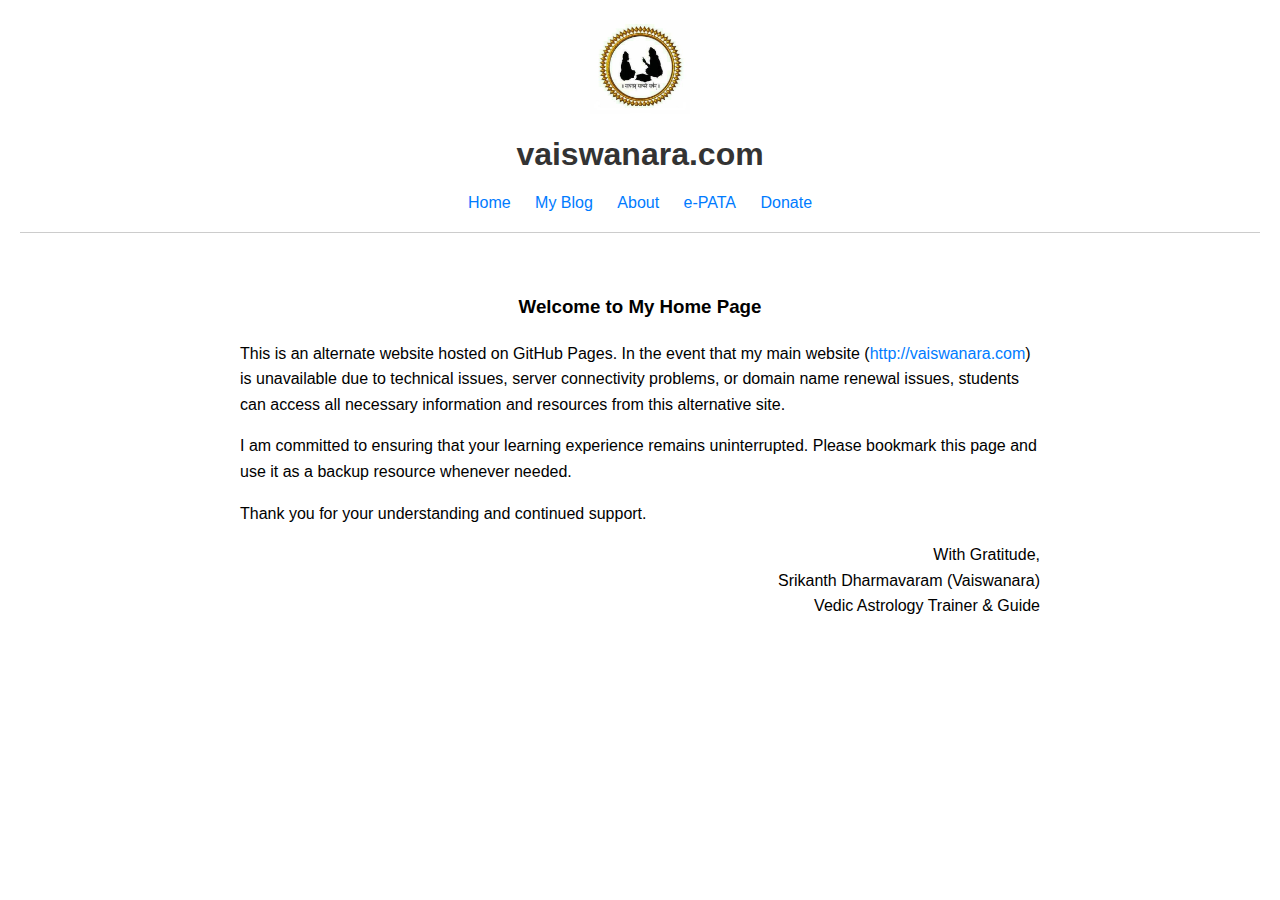
<file: index.html>
<!DOCTYPE html>
<html lang="en">
<head>
    <!-- ...existing code... -->
    <link rel="stylesheet" href="style.css">
    <script src="script.js"></script>
    <style>
        .logo {
            display: block;
            margin: 0 auto;
            width: 100px; /* Set the width of the logo */
            height: auto; /* Maintain aspect ratio */
        }
        .site-title {
            text-align: center;
            margin-top: 10px;
        }
        .nav-menu {
            text-align: center;
            margin-top: 20px;
        }
        .nav-menu a {
            margin: 0 10px;
            text-decoration: none;
            color: #007BFF;
        }
        .separator {
            border-top: 1px solid #ccc;
            margin: 20px 0;
        }
        .content {
            max-width: 800px;
            margin: 0 auto;
            padding: 20px;
            line-height: 1.6;
        }
        @media (max-width: 600px) {
            .logo {
                width: 50px; /* Adjust the width for smaller screens */
            }
            .nav-menu a {
                display: block;
                margin: 5px 0;
            }
            .content {
                padding: 10px;
            }
        }
    </style>
</head>
<body>
    <img src="logo.jpeg" alt="Logo" class="logo">
    <div class="site-title">
        <h1>vaiswanara.com</h1>
    </div>
    <div class="nav-menu">
        <a href="index.html">Home</a>
        <a href="blog.html">My Blog</a>
        <a href="about.html">About</a>
        <a href="epata.html">e-PATA</a>
        <a href="donate.html">Donate</a>
    </div>
    <div class="separator"></div>

    <div class="content">
        <h3><center>Welcome to My Home Page</center></h3>
        <p>This is an alternate website hosted on GitHub Pages. In the event that my main website (<a href="http://vaiswanara.com">http://vaiswanara.com</a>) is unavailable due to technical issues, server connectivity problems, or domain name renewal issues, students can access all necessary information and resources from this alternative site.</p>
        <p>I am committed to ensuring that your learning experience remains uninterrupted. Please bookmark this page and use it as a backup resource whenever needed.</p>
        <p>Thank you for your understanding and continued support.</p>
        <p style="text-align: right;">With Gratitude,<br>
        Srikanth Dharmavaram (Vaiswanara)<br>
        Vedic Astrology Trainer & Guide</p>
    </div>

    <!-- Add your content here -->
    <!-- ...existing code... -->
</body>
</html>
</file>
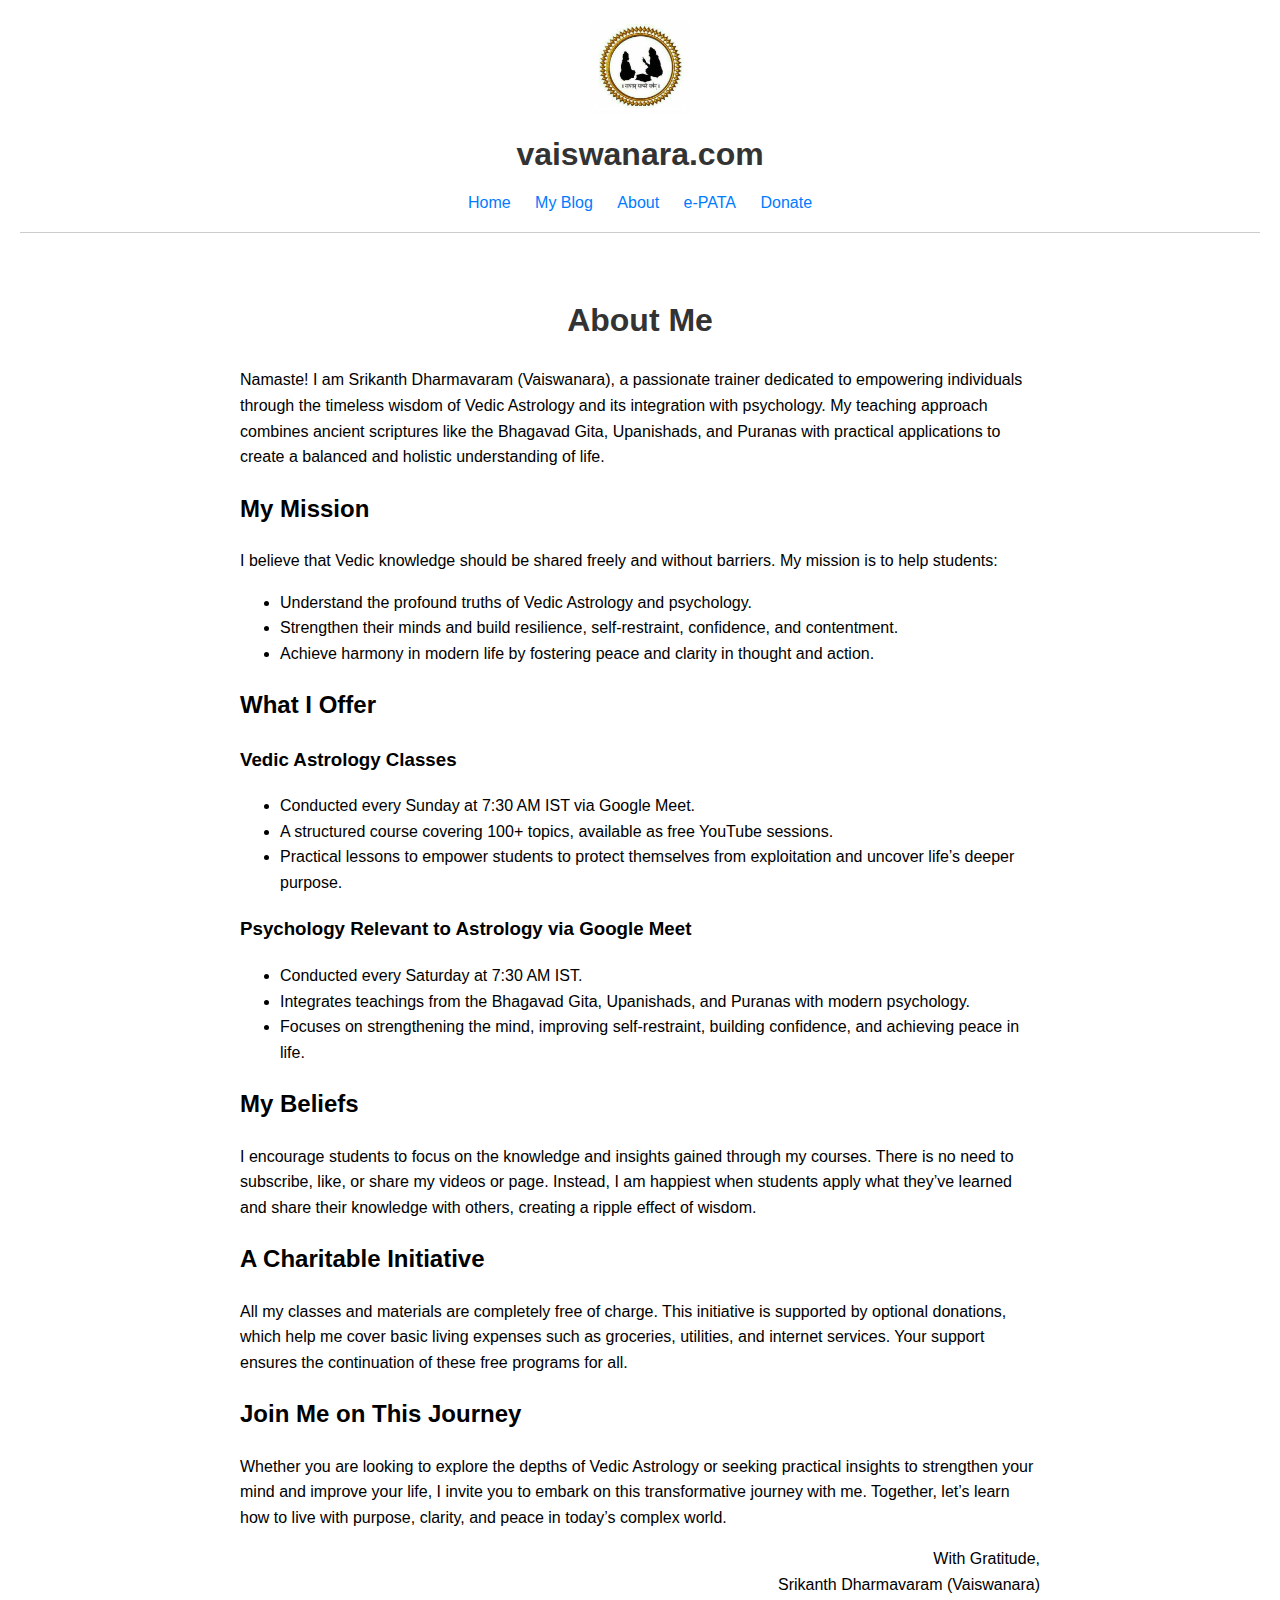
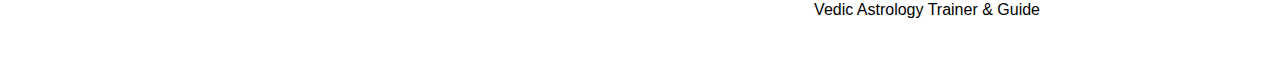
<file: about.html>
<!DOCTYPE html>
<html lang="en">
<head>
    <!-- ...existing code... -->
    <link rel="stylesheet" href="style.css">
    <script src="script.js"></script>
    <style>
        .logo {
            display: block;
            margin: 0 auto;
            width: 100px; /* Set the width of the logo */
            height: auto; /* Maintain aspect ratio */
        }
        .site-title {
            text-align: center;
            margin-top: 10px;
        }
        .nav-menu {
            text-align: center;
            margin-top: 20px;
        }
        .nav-menu a {
            margin: 0 10px;
            text-decoration: none;
            color: #007BFF;
        }
        .separator {
            border-top: 1px solid #ccc;
            margin: 20px 0;
        }
        .content {
            max-width: 800px;
            margin: 0 auto;
            padding: 20px;
            line-height: 1.6;
        }
        @media (max-width: 600px) {
            .logo {
                width: 50px; /* Adjust the width for smaller screens */
            }
            .nav-menu a {
                display: block;
                margin: 5px 0;
            }
            .content {
                padding: 10px;
            }
        }
    </style>
</head>
<body>
    <img src="logo.jpeg" alt="Logo" class="logo">
    <div class="site-title">
        <h1>vaiswanara.com</h1>
    </div>
    <div class="nav-menu">
        <a href="index.html">Home</a>
        <a href="blog.html">My Blog</a>
        <a href="about.html">About</a>
        <a href="epata.html">e-PATA</a>
        <a href="donate.html">Donate</a>
    </div>
    <div class="separator"></div>

    <div class="content">
        <h1>About Me</h1>
        <p>Namaste! I am Srikanth Dharmavaram (Vaiswanara), a passionate trainer dedicated to empowering individuals through the timeless wisdom of Vedic Astrology and its integration with psychology. My teaching approach combines ancient scriptures like the Bhagavad Gita, Upanishads, and Puranas with practical applications to create a balanced and holistic understanding of life.</p>

        <h2>My Mission</h2>
        <p>I believe that Vedic knowledge should be shared freely and without barriers. My mission is to help students:</p>
        <ul>
            <li>Understand the profound truths of Vedic Astrology and psychology.</li>
            <li>Strengthen their minds and build resilience, self-restraint, confidence, and contentment.</li>
            <li>Achieve harmony in modern life by fostering peace and clarity in thought and action.</li>
        </ul>

        <h2>What I Offer</h2>
        <h3>Vedic Astrology Classes</h3>
        <ul>
            <li>Conducted every Sunday at 7:30 AM IST via Google Meet.</li>
            <li>A structured course covering 100+ topics, available as free YouTube sessions.</li>
            <li>Practical lessons to empower students to protect themselves from exploitation and uncover life’s deeper purpose.</li>
        </ul>

        <h3>Psychology Relevant to Astrology via Google Meet</h3>
        <ul>
            <li>Conducted every Saturday at 7:30 AM IST.</li>
            <li>Integrates teachings from the Bhagavad Gita, Upanishads, and Puranas with modern psychology.</li>
            <li>Focuses on strengthening the mind, improving self-restraint, building confidence, and achieving peace in life.</li>
        </ul>

        <h2>My Beliefs</h2>
        <p>I encourage students to focus on the knowledge and insights gained through my courses. There is no need to subscribe, like, or share my videos or page. Instead, I am happiest when students apply what they’ve learned and share their knowledge with others, creating a ripple effect of wisdom.</p>

        <h2>A Charitable Initiative</h2>
        <p>All my classes and materials are completely free of charge. This initiative is supported by optional donations, which help me cover basic living expenses such as groceries, utilities, and internet services. Your support ensures the continuation of these free programs for all.</p>

        <h2>Join Me on This Journey</h2>
        <p>Whether you are looking to explore the depths of Vedic Astrology or seeking practical insights to strengthen your mind and improve your life, I invite you to embark on this transformative journey with me. Together, let’s learn how to live with purpose, clarity, and peace in today’s complex world.</p>

        <p style="text-align: right;">With Gratitude,<br>
            Srikanth Dharmavaram (Vaiswanara)<br>
            Vedic Astrology Trainer & Guide</p>
    </div>

    <!-- ...existing code... -->
</body>
</html>
</file>
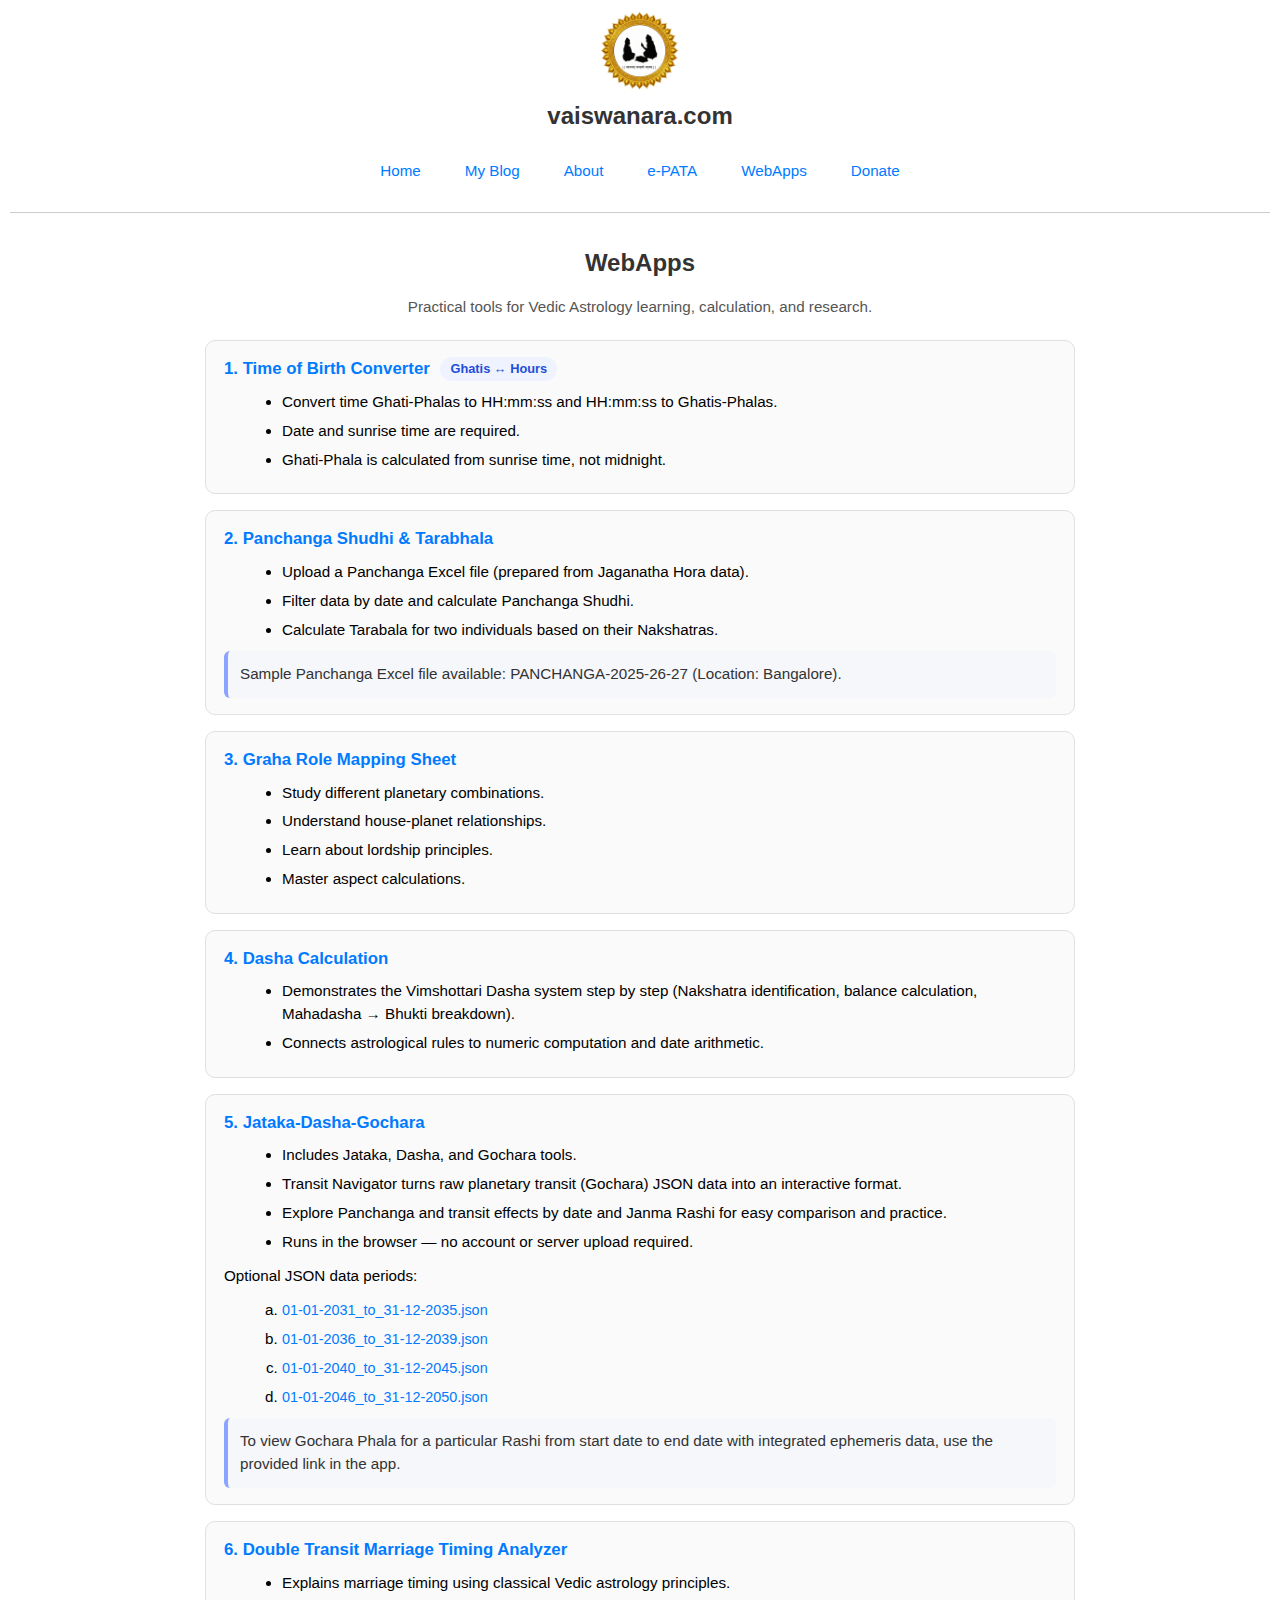
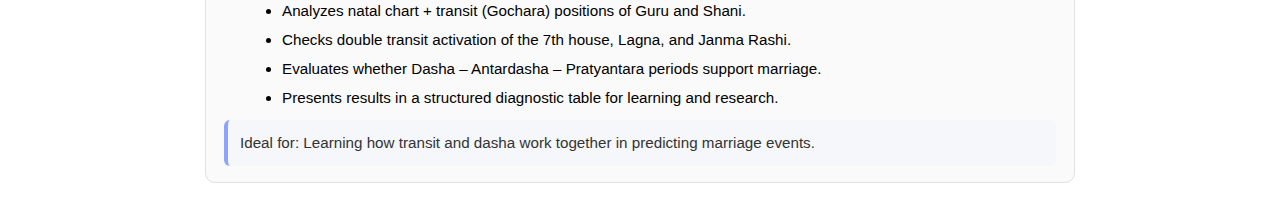
<file: app.html>
<!DOCTYPE html>
<html lang="en">
<head>
    <meta charset="UTF-8">
    <meta name="viewport" content="width=device-width, initial-scale=1.0, maximum-scale=5.0, user-scalable=yes">
    <title>WebApps - vaiswanara.com</title>
    <link rel="stylesheet" href="style.css">
    <script src="script.js"></script>
    <style>
        * {
            box-sizing: border-box;
            -webkit-tap-highlight-color: transparent;
        }
        body {
            font-family: Arial, sans-serif;
            background-color: #ffffff;
            margin: 0;
            padding: 10px;
            min-height: 100vh;
            -webkit-text-size-adjust: 100%;
        }
        .logo {
            display: block;
            margin: 0 auto;
            width: 80px;
            height: auto;
            max-width: 100%;
        }
        .site-title {
            text-align: center;
            margin-top: 10px;
        }
        .site-title h1 {
            font-size: 1.5rem;
            margin: 0;
            color: #333;
        }
        .nav-menu {
            text-align: center;
            margin-top: 15px;
            display: flex;
            flex-wrap: wrap;
            justify-content: center;
            gap: 8px;
        }
        .nav-menu a {
            margin: 4px 6px;
            text-decoration: none;
            color: #007BFF;
            font-size: 0.95rem;
            padding: 8px 12px;
            border-radius: 6px;
            min-height: 44px;
            display: inline-flex;
            align-items: center;
            touch-action: manipulation;
        }
        .nav-menu a:active {
            background-color: #e3f2fd;
        }
        .separator {
            border-top: 1px solid #ccc;
            margin: 15px 0;
        }
        .content {
            max-width: 900px;
            margin: 0 auto;
            padding: 15px;
            line-height: 1.7;
            font-size: 1rem;
        }
        .page-intro {
            text-align: center;
            margin-bottom: 20px;
        }
        .page-intro h1 {
            font-size: 1.5rem;
            margin: 0 0 10px 0;
            color: #333;
        }
        .page-intro p {
            margin: 6px 0 0 0;
            color: #555;
            font-size: 0.95rem;
        }
        .apps-grid {
            display: grid;
            grid-template-columns: 1fr;
            gap: 16px;
        }
        .app-card {
            border: 1px solid #e0e0e0;
            border-radius: 10px;
            padding: 16px 18px;
            background: #fafafa;
        }
        .app-card h2 {
            margin: 0 0 8px 0;
            font-size: 1.05rem;
            color: #222;
            line-height: 1.4;
        }
        .app-card h2 a {
            color: #007bff;
            text-decoration: none;
            word-break: break-all;
        }
        .app-card h2 a:active {
            color: #0056b3;
        }
        .app-card p {
            margin: 10px 0 0 0;
            font-size: 0.95rem;
        }
        .app-card ul {
            margin: 10px 0 0 18px;
            font-size: 0.95rem;
        }
        .app-card li {
            margin-bottom: 6px;
            line-height: 1.5;
        }
        .pill {
            display: inline-block;
            font-size: 0.8rem;
            padding: 3px 10px;
            border-radius: 999px;
            background: #eef3ff;
            color: #1f4ed8;
            margin-left: 6px;
            vertical-align: middle;
            white-space: nowrap;
        }
        .note {
            margin-top: 12px;
            padding: 12px;
            background: #f5f7fb;
            border-left: 4px solid #8aa4ff;
            border-radius: 6px;
            color: #333;
            font-size: 0.9rem;
            line-height: 1.5;
        }
        .sub-list {
            margin: 10px 0 0 18px;
        }
        .sub-list li {
            list-style-type: lower-alpha;
            margin-bottom: 6px;
        }
        .sub-list a {
            color: #007bff;
            word-break: break-all;
            font-size: 0.9rem;
        }
        /* Mobile optimizations */
        @media (max-width: 480px) {
            body {
                padding: 8px;
            }
            .logo {
                width: 60px;
            }
            .site-title h1 {
                font-size: 1.3rem;
            }
            .nav-menu a {
                font-size: 0.9rem;
                padding: 10px 14px;
                margin: 3px 4px;
            }
            .content {
                padding: 10px;
            }
            .page-intro h1 {
                font-size: 1.35rem;
            }
            .app-card {
                padding: 14px;
            }
            .app-card h2 {
                font-size: 0.95rem;
            }
            .pill {
                font-size: 0.75rem;
                margin-left: 4px;
                margin-top: 4px;
            }
        }
        /* Tablet */
        @media (min-width: 481px) and (max-width: 768px) {
            .logo {
                width: 70px;
            }
            .content {
                padding: 12px;
            }
        }
    </style>
</head>
<body>
    <img src="logo.gif" alt="Logo" class="logo">
    <div class="site-title">
        <h1>vaiswanara.com</h1>
    </div>
    <div class="nav-menu">
        <a href="index.html">Home</a>
        <a href="blog.html">My Blog</a>
        <a href="about.html">About</a>
        <a href="epata.html">e-PATA</a>
        <a href="app.html">WebApps</a>
        <a href="donate.html">Donate</a>
    </div>
    <div class="separator"></div>

    <div class="content">
        <div class="page-intro">
            <h1>WebApps</h1>
            <p>Practical tools for Vedic Astrology learning, calculation, and research.</p>
        </div>

        <div class="apps-grid">
            <section class="app-card">
                <h2><a href="https://vaiswanara.github.io/time" target="_blank" rel="noopener noreferrer">1. Time of Birth Converter</a> <span class="pill">Ghatis &harr; Hours</span></h2>
                <ul>
                    <li>Convert time Ghati-Phalas to HH:mm:ss and HH:mm:ss to Ghatis-Phalas.</li>
                    <li>Date and sunrise time are required.</li>
                    <li>Ghati-Phala is calculated from sunrise time, not midnight.</li>
                </ul>
            </section>

            <section class="app-card">
                <h2><a href="https://vaiswanara.github.io/panchanga/" target="_blank" rel="noopener noreferrer">2. Panchanga Shudhi &amp; Tarabhala</a></h2>
                <ul>
                    <li>Upload a Panchanga Excel file (prepared from Jaganatha Hora data).</li>
                    <li>Filter data by date and calculate Panchanga Shudhi.</li>
                    <li>Calculate Tarabala for two individuals based on their Nakshatras.</li>
                </ul>
                <p class="note">Sample Panchanga Excel file available: PANCHANGA-2025-26-27 (Location: Bangalore).</p>
            </section>

            <section class="app-card">
                <h2><a href="https://vaiswanara.github.io/read_horoscope/" target="_blank" rel="noopener noreferrer">3. Graha Role Mapping Sheet</a></h2>
                <ul>
                    <li>Study different planetary combinations.</li>
                    <li>Understand house-planet relationships.</li>
                    <li>Learn about lordship principles.</li>
                    <li>Master aspect calculations.</li>
                </ul>
            </section>

            <section class="app-card">
                <h2><a href="https://vaiswanara.github.io/dasha/" target="_blank" rel="noopener noreferrer">4. Dasha Calculation</a></h2>
                <ul>
                    <li>Demonstrates the Vimshottari Dasha system step by step (Nakshatra identification, balance calculation, Mahadasha &rarr; Bhukti breakdown).</li>
                    <li>Connects astrological rules to numeric computation and date arithmetic.</li>
                </ul>
            </section>

            <section class="app-card">
                <h2><a href="https://vaiswanara.github.io/jdg/" target="_blank" rel="noopener noreferrer">5. Jataka-Dasha-Gochara</a></h2>
                <ul>
                    <li>Includes Jataka, Dasha, and Gochara tools.</li>
                    <li>Transit Navigator turns raw planetary transit (Gochara) JSON data into an interactive format.</li>
                    <li>Explore Panchanga and transit effects by date and Janma Rashi for easy comparison and practice.</li>
                    <li>Runs in the browser &mdash; no account or server upload required.</li>
                </ul>
                <p>Optional JSON data periods:</p>
                <ul class="sub-list">
                    <li><a href="https://drive.google.com/file/d/1Y-H36eAO9SyEGlK3FCjgvxYiqQjvpd6C/view?usp=drive_link" target="_blank" rel="noopener noreferrer">01-01-2031_to_31-12-2035.json</a></li>
                    <li><a href="https://drive.google.com/file/d/1bdhLl4wxLubY0YAbumhOwmlrzw1vvsGf/view?usp=drive_link" target="_blank" rel="noopener noreferrer">01-01-2036_to_31-12-2039.json</a></li>
                    <li><a href="https://drive.google.com/file/d/1IuSABYO4uB5XJd-lhQVZ23q2AaBEZTfB/view?usp=drive_link" target="_blank" rel="noopener noreferrer">01-01-2040_to_31-12-2045.json</a></li>
                    <li><a href="https://drive.google.com/file/d/1GqpwjTDnHVb9ONqeaastgZL0GU3i3xhG/view?usp=drive_link" target="_blank" rel="noopener noreferrer">01-01-2046_to_31-12-2050.json</a></li>
                </ul>
                <p class="note">To view Gochara Phala for a particular Rashi from start date to end date with integrated ephemeris data, use the provided link in the app.</p>
            </section>

            <section class="app-card">
                <h2><a href="https://vaiswanara.github.io/dt/" target="_blank" rel="noopener noreferrer">6. Double Transit Marriage Timing Analyzer</a></h2>
                <ul>
                    <li>Explains marriage timing using classical Vedic astrology principles.</li>
                    <li>Analyzes natal chart + transit (Gochara) positions of Guru and Shani.</li>
                    <li>Checks double transit activation of the 7th house, Lagna, and Janma Rashi.</li>
                    <li>Evaluates whether Dasha &ndash; Antardasha &ndash; Pratyantara periods support marriage.</li>
                    <li>Presents results in a structured diagnostic table for learning and research.</li>
                </ul>
                <p class="note">Ideal for: Learning how transit and dasha work together in predicting marriage events.</p>
            </section>
        </div>
    </div>
</body>
</html>
</file>
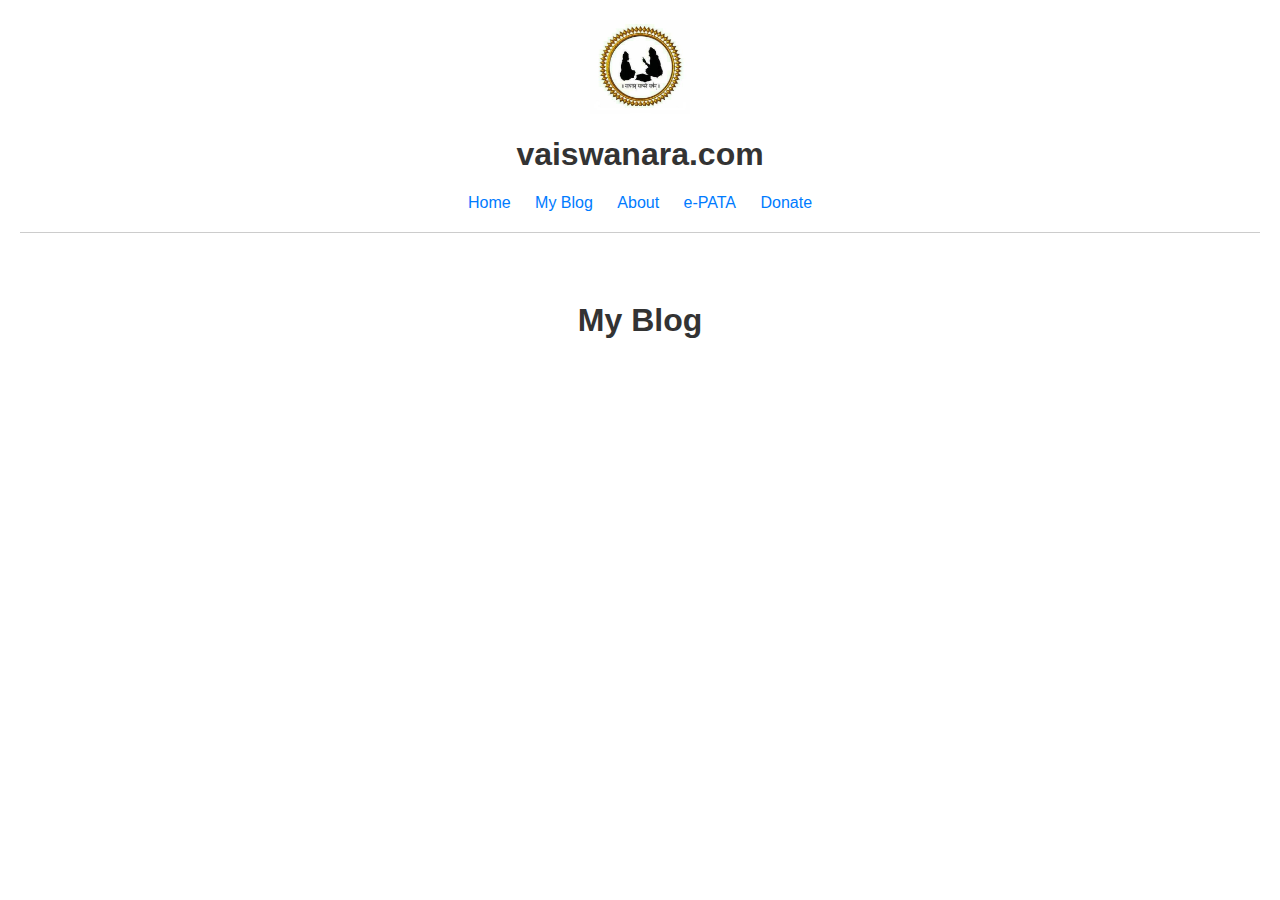
<file: blog.html>
<!DOCTYPE html>
<html lang="en">
<head>
    <!-- ...existing code... -->
    <link rel="stylesheet" href="style.css">
    <script src="script.js"></script>
    <style>
        .logo {
            display: block;
            margin: 0 auto;
            width: 100px; /* Set the width of the logo */
            height: auto; /* Maintain aspect ratio */
        }
        .site-title {
            text-align: center;
            margin-top: 10px;
        }
        .nav-menu {
            text-align: center;
            margin-top: 20px;
        }
        .nav-menu a {
            margin: 0 10px;
            text-decoration: none;
            color: #007BFF;
        }
        .separator {
            border-top: 1px solid #ccc;
            margin: 20px 0;
        }
        .content {
            max-width: 800px;
            margin: 0 auto;
            padding: 20px;
            line-height: 1.6;
        }
        @media (max-width: 600px) {
            .logo {
                width: 50px; /* Adjust the width for smaller screens */
            }
            .nav-menu a {
                display: block;
                margin: 5px 0;
            }
            .content {
                padding: 10px;
            }
        }
    </style>
</head>
<body>
    <img src="logo.jpeg" alt="Logo" class="logo">
    <div class="site-title">
        <h1>vaiswanara.com</h1>
    </div>
    <div class="nav-menu">
        <a href="index.html">Home</a>
        <a href="blog.html">My Blog</a>
        <a href="about.html">About</a>
        <a href="epata.html">e-PATA</a>
        <a href="donate.html">Donate</a>
    </div>
    <div class="separator"></div>

    <div class="content">
        <h1>My Blog</h1>
        <div id="posts"></div>

        <script>
            const repo = "vaiswanara/site"; // Replace with your repo name
            fetch(`https://api.github.com/repos/${repo}/issues?state=open`)
                .then(response => response.json())
                .then(issues => {
                    let html = "";
                    issues.forEach(issue => {
                        html += `<h2>${issue.title}</h2>
                                 <p>${issue.body}</p>
                                 <hr>`;
                    });
                    document.getElementById("posts").innerHTML = html;
                })
                .catch(error => console.error("Error fetching posts:", error));
        </script>
    </div>

    <!-- Add your content here -->
    <!-- ...existing code... -->
</body>
</html>
</file>
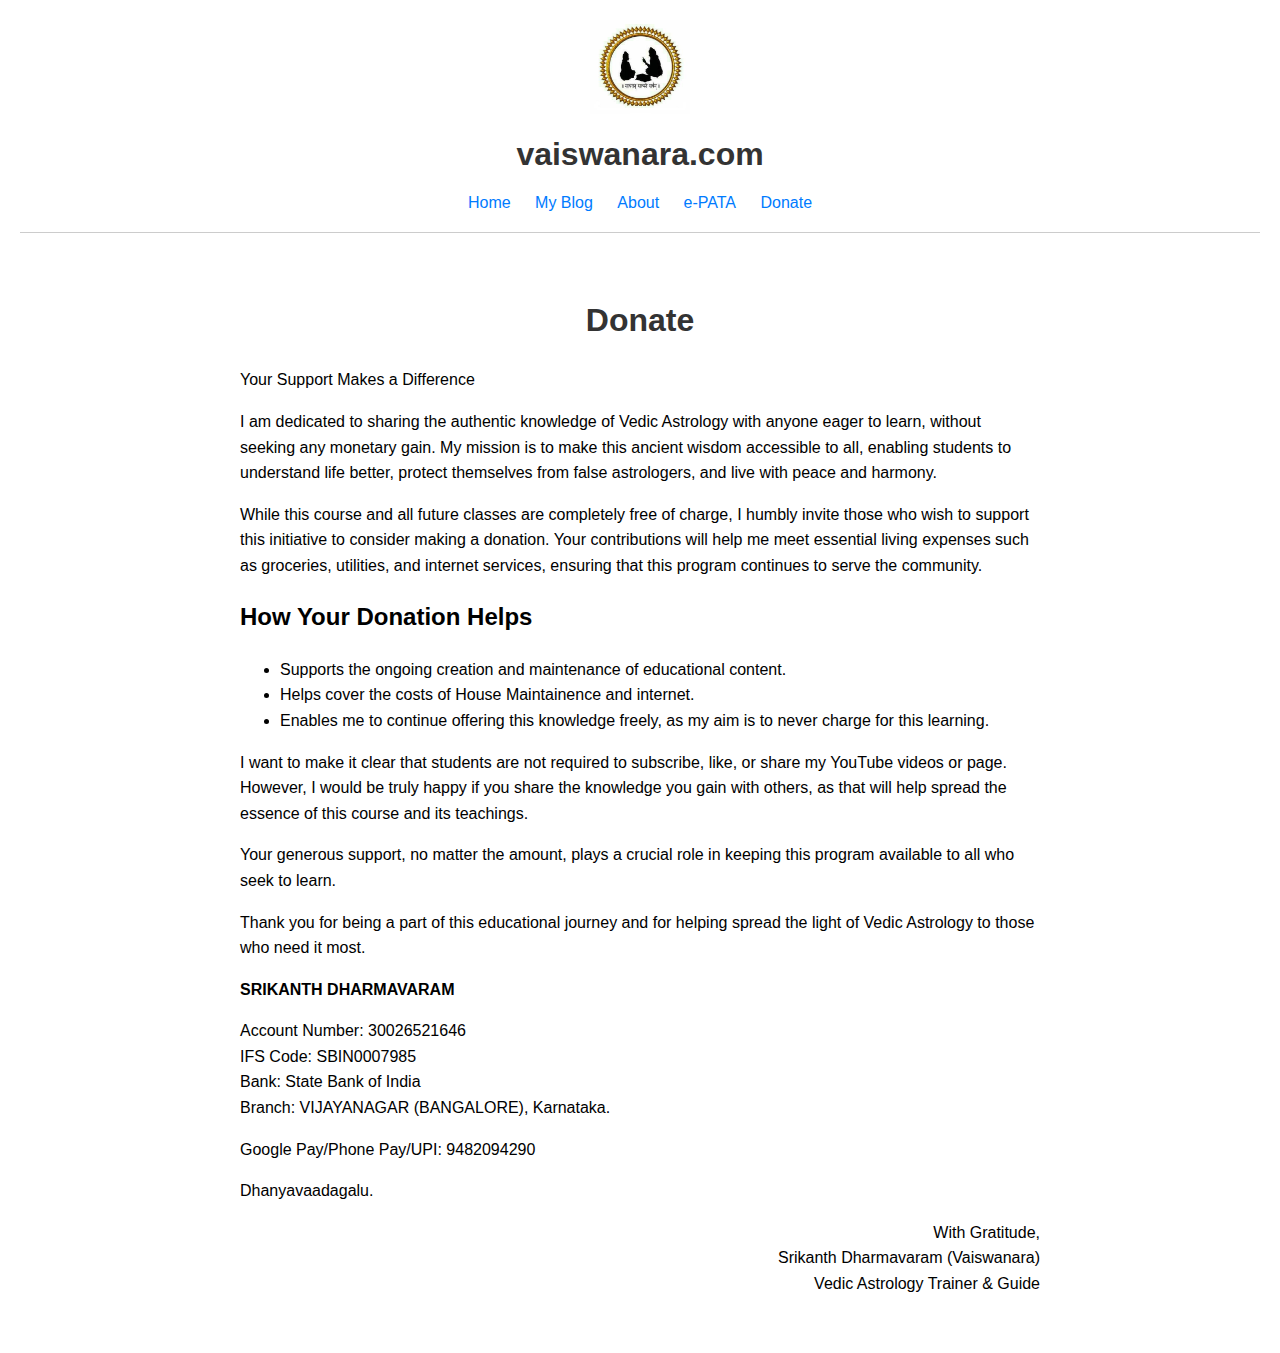
<file: donate.html>
<!DOCTYPE html>
<html lang="en">
<head>
    <!-- ...existing code... -->
    <link rel="stylesheet" href="style.css">
    <script src="script.js"></script>
    <style>
        .logo {
            display: block;
            margin: 0 auto;
            width: 100px; /* Set the width of the logo */
            height: auto; /* Maintain aspect ratio */
        }
        .site-title {
            text-align: center;
            margin-top: 10px;
        }
        .nav-menu {
            text-align: center;
            margin-top: 20px;
        }
        .nav-menu a {
            margin: 0 10px;
            text-decoration: none;
            color: #007BFF;
        }
        .separator {
            border-top: 1px solid #ccc;
            margin: 20px 0;
        }
        .content {
            max-width: 800px;
            margin: 0 auto;
            padding: 20px;
            line-height: 1.6;
        }
        @media (max-width: 600px) {
            .logo {
                width: 50px; /* Adjust the width for smaller screens */
            }
            .nav-menu a {
                display: block;
                margin: 5px 0;
            }
            .content {
                padding: 10px;
            }
        }
    </style>
</head>
<body>
    <img src="logo.jpeg" alt="Logo" class="logo">
    <div class="site-title">
        <h1>vaiswanara.com</h1>
    </div>
    <div class="nav-menu">
        <a href="index.html">Home</a>
        <a href="blog.html">My Blog</a>
        <a href="about.html">About</a>
        <a href="epata.html">e-PATA</a>
        <a href="donate.html">Donate</a>
    </div>
    <div class="separator"></div>

    <div class="content">
        <h1>Donate</h1>
        <p>Your Support Makes a Difference</p>
        <p>I am dedicated to sharing the authentic knowledge of Vedic Astrology with anyone eager to learn, without seeking any monetary gain. My mission is to make this ancient wisdom accessible to all, enabling students to understand life better, protect themselves from false astrologers, and live with peace and harmony.</p>
        <p>While this course and all future classes are completely free of charge, I humbly invite those who wish to support this initiative to consider making a donation. Your contributions will help me meet essential living expenses such as groceries, utilities, and internet services, ensuring that this program continues to serve the community.</p>

        <h2>How Your Donation Helps</h2>
        <ul>
            <li>Supports the ongoing creation and maintenance of educational content.</li>
            <li>Helps cover the costs of House Maintainence and internet.</li>
            <li>Enables me to continue offering this knowledge freely, as my aim is to never charge for this learning.</li>
        </ul>

        <p>I want to make it clear that students are not required to subscribe, like, or share my YouTube videos or page. However, I would be truly happy if you share the knowledge you gain with others, as that will help spread the essence of this course and its teachings.</p>

        <p>Your generous support, no matter the amount, plays a crucial role in keeping this program available to all who seek to learn.</p>

        <p>Thank you for being a part of this educational journey and for helping spread the light of Vedic Astrology to those who need it most.</p>

        <p><strong>SRIKANTH DHARMAVARAM</strong></p>
        <p>Account Number: 30026521646<br>
        IFS Code: SBIN0007985<br>
        Bank: State Bank of India<br>
        Branch: VIJAYANAGAR (BANGALORE), Karnataka.</p>

        <p>Google Pay/Phone Pay/UPI: 9482094290</p>

        <p>Dhanyavaadagalu.</p>

        <p style="text-align: right;">With Gratitude,<br>
            Srikanth Dharmavaram (Vaiswanara)<br>
            Vedic Astrology Trainer & Guide</p>
    </div>

    <!-- ...existing code... -->
</body>
</html>
</file>
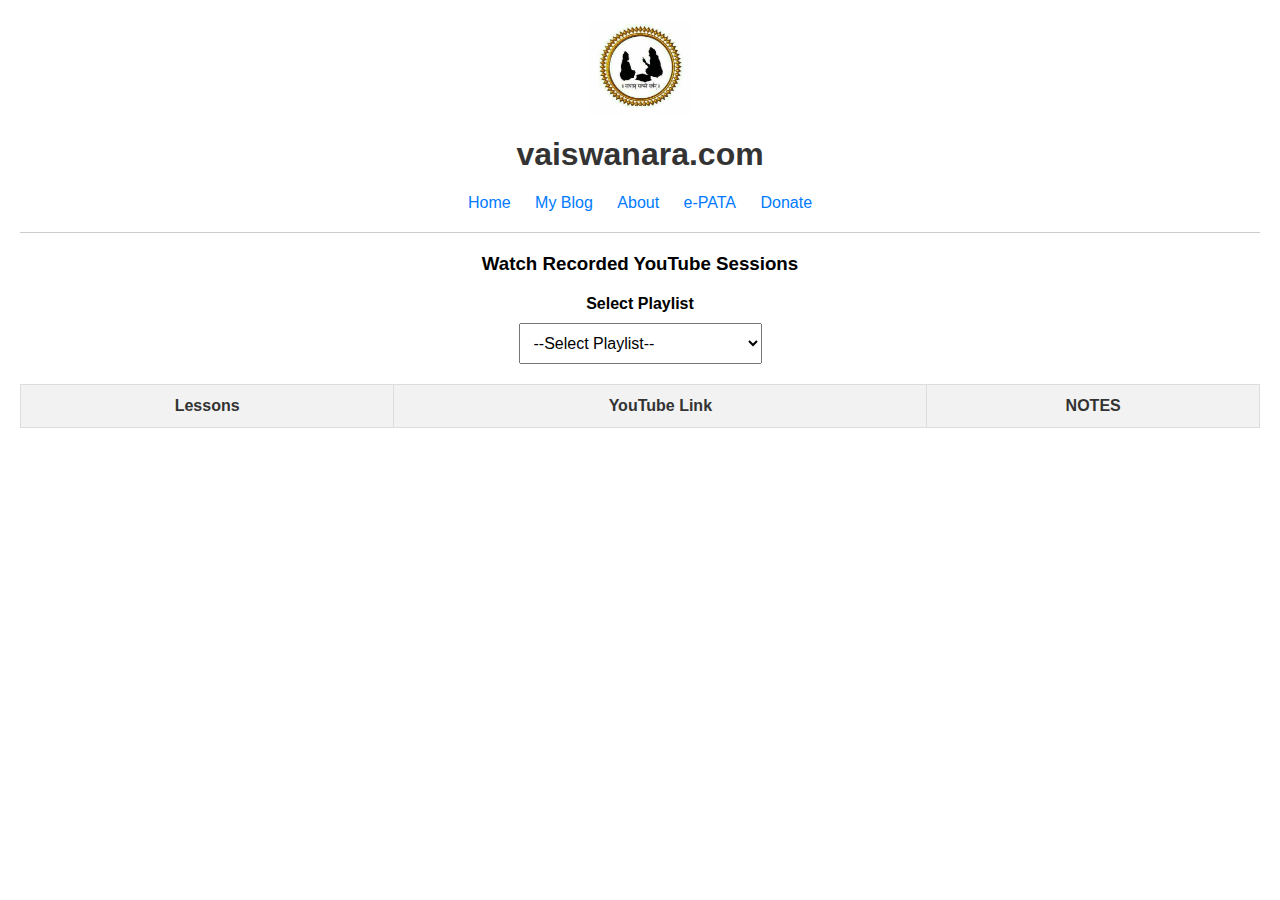
<file: epata.html>
<!DOCTYPE html>
<html lang="en">
<head>
    <!-- ...existing code... -->
    <link rel="stylesheet" href="style.css">
    <script src="script.js"></script>
    <style>
        .logo {
            display: block;
            margin: 0 auto;
            width: 100px; /* Set the width of the logo */
            height: auto; /* Maintain aspect ratio */
        }
        .site-title {
            text-align: center;
            margin-top: 10px;
        }
        .nav-menu {
            text-align: center;
            margin-top: 20px;
        }
        .nav-menu a {
            margin: 0 10px;
            text-decoration: none;
            color: #007BFF;
        }
        .separator {
            border-top: 1px solid #ccc;
            margin: 20px 0;
        }
        @media (max-width: 600px) {
            .logo {
                width: 50px; /* Adjust the width for smaller screens */
            }
            .nav-menu a {
                display: block;
                margin: 5px 0;
            }
            .content {
                padding: 10px;
            }
        }
    </style>
</head>
<body>
    <img src="logo.jpeg" alt="Logo" class="logo">
    <div class="site-title">
        <h1>vaiswanara.com</h1>
    </div>
    <div class="nav-menu">
        <a href="index.html">Home</a>
        <a href="blog.html">My Blog</a>
        <a href="about.html">About</a>
        <a href="epata.html">e-PATA</a>
        <a href="donate.html">Donate</a>
    </div>
    <div class="separator"></div>
    <h3><center>Watch Recorded YouTube Sessions</center></h3>
    <label for="playlistDropdown">Select Playlist</label>
    <select id="playlistDropdown">
        <option value="">--Select Playlist--</option>
    </select>
    <table>
        <thead>
            <tr>
                <th>Lessons</th>
                <th>YouTube Link</th>
                <th>NOTES</th>
            </tr>
        </thead>
        <tbody id="playlistTableBody">
            <!-- Filtered rows will be inserted here -->
        </tbody>
    </table>
    <!-- ...existing code... -->
</body>
</html>
</file>
<file: style.css>
body {
    font-family: Arial, sans-serif;
    background-color: #ffffff; /* Set background color to white */
    margin: 0;
    padding: 20px;
}
h1 {
    text-align: center;
    color: #333;
}
label {
    display: block;
    margin: 20px 0 10px;
    font-weight: bold;
    text-align: center;
}
select {
    display: block;
    margin: 0 auto 20px;
    padding: 10px;
    font-size: 16px;
}
table {
    width: 100%;
    max-width: 100%;
    margin: 20px auto;
    border: 1px solid #ddd;
    border-collapse: collapse;
    background-color: #fff;
}
th, td {
    padding: 12px;
    border: 1px solid #ddd;
    text-align: center;
}
th {
    background-color: #f2f2f2;
    color: #333;
}
tr:nth-child(even) {
    background-color: #f9f9f9;
}
tr:hover {
    background-color: #f1f1f1;
}
a {
    color: #007bff;
    text-decoration: none;
}
a:hover {
    text-decoration: underline;
}
@media (max-width: 600px) {
    body {
        padding: 10px;
    }
    table, th, td {
        font-size: 14px;
    }
    th, td {
        padding: 8px;
    }
    select {
        width: 100%;
        font-size: 14px;
    }
}
td:first-child {
    text-align: left; /* Align the first column data to the left */
}
</file>
